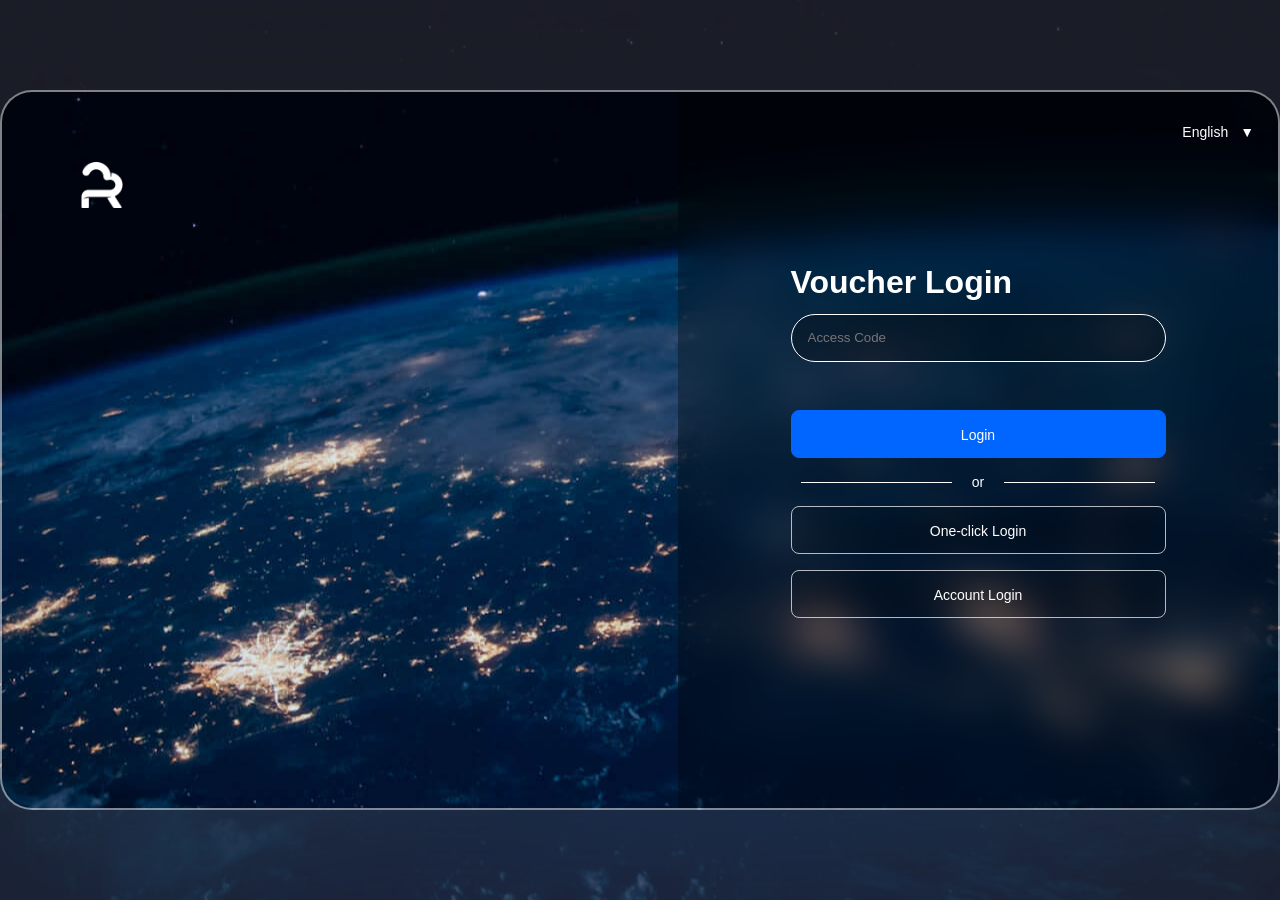
<file: default/index.html>
<!DOCTYPE html>
<html>
  <head>
    <meta http-equiv="Content-Type" content="text/html; charset=UTF-8" />

    <title></title>
    <meta name="viewport" content="initial-scale=1.0" />
    <meta http-equiv="X-UA-Compatible" content="IE=edge" />
    <meta http-equiv="Expires" content="0" />
    <meta http-equiv="Pragma" content="no-cache" />
    <meta http-equiv="Cache-Control" content="no-cache" />
    <meta http-equiv="Cache" content="no-cache" />

    <link rel="icon" href="./img/favicon.ico" />
    <link rel="stylesheet" type="text/css" href="./css/index.css" />
  </head>

  <body cz-shortcut-listen="true">
    <div class="body-loading" id="body_loading">
      <img src="./img/loading.gif" style="width: 320px; height: 240px" />
    </div>

    <div class="body-wrapper">
      <div class="body-background">
        <div class="body-background-mask"></div>
      </div>

      <div class="body-content-wrapper">
        <div class="body-content" id="body_content">
          <div class="content-decoration-wrapper">
            <!--logo-->
            <div class="content-logo-wrapper">
              <img class="content-logo" src="./img/logo.png" />
            </div>
          </div>

          <div class="login-wrapper">
            <div class="login-form-wrapper">
              <div>
                <div class="login-form-title">
                </div>
              </div>

              <div class="login-item login-item-fixaccount hide">
                <input
                  class="rj-input"
                  type="text"
                  id="account_input"
                  data-i18n-placeholder="account"
                />
              </div>
              <div class="login-item login-item-fixaccount hide">
                <input
                  class="rj-input"
                  type="password"
                  id="account_password"
                  data-i18n-placeholder="password"
                />
              </div>
              <div class="login-item login-item-voucher hide">
                <input
                  class="rj-input"
                  type="text"
                  id="voucher_code"
                  data-i18n-placeholder="accesscode"
                />
              </div>
            </div>

            <div class="login-msg" id="login_msg"></div>
            <button
              class="rj-btn rj-btn-primary login-btn"
              id="login_btn"
              data-i18n="login"
            >
            </button>

            <div class="other-btn-wrapper">
              <div class="login-split-line hide" id="login_split_line">
                <span class="left"></span>
                <span data-i18n="or">
                </span>
                <span class="right"></span>
              </div>
              <button
                class="rj-btn login-item login-item-pass hide"
                onclick="IndexObj.changeLoginOption('pass')"
                data-i18n="one_click_login"
              >
              </button>
              <button
                class="rj-btn login-item login-item-fixaccount hide"
                onclick="IndexObj.changeLoginOption('fixaccount')"
                data-i18n="account_login"
              >
              </button>
              <button
                class="rj-btn login-item login-item-voucher hide"
                onclick="IndexObj.changeLoginOption('voucher')"
                data-i18n="voucher_login"
              >
              </button>
            </div>
          </div>
        </div>
      </div>
    </div>

    <script type="text/javascript" src="./js/jquery/jquery.min.js"></script>
    <script type="text/javascript" src="./js/language.js"></script>
    <script type="text/javascript" src="./js/i18n/i18n.js"></script>
    <script type="text/javascript" src="./js/index.js"></script>
    <script type="text/javascript" src="./loadConfig.json"></script>

    <script type="text/javascript">
    </script>
  </body>
</html>
</file>
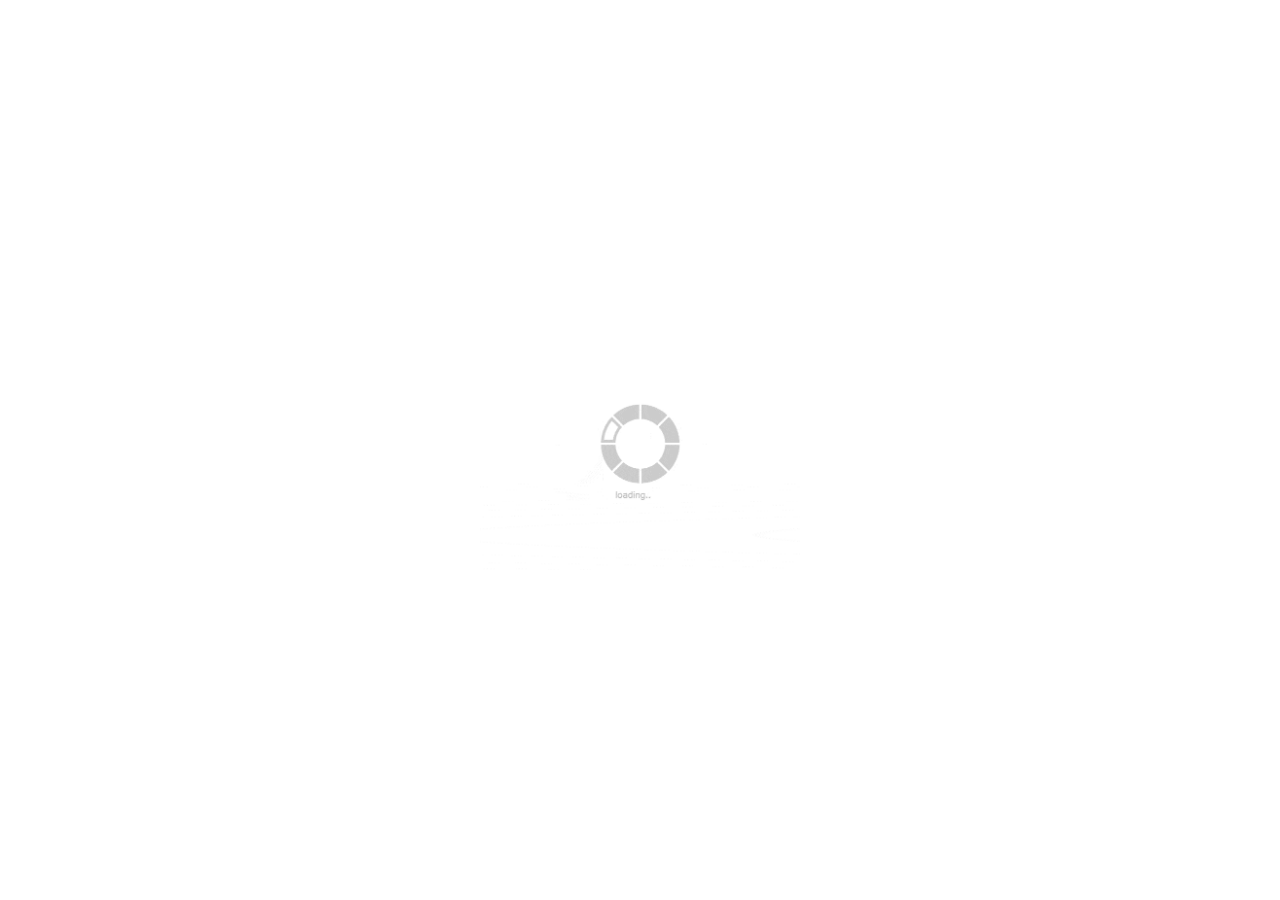
<file: portal_fresh/index.html>
<!DOCTYPE html>
<html>
  <head>
    <meta http-equiv="Content-Type" content="text/html; charset=UTF-8" />

    <title></title>
    <meta name="viewport" content="initial-scale=1.0" />
    <meta http-equiv="X-UA-Compatible" content="IE=edge" />
    <meta http-equiv="Expires" content="0" />
    <meta http-equiv="Pragma" content="no-cache" />
    <meta http-equiv="Cache-Control" content="no-cache" />
    <meta http-equiv="Cache" content="no-cache" />

    <link rel="icon" href="./img/favicon.ico" />
    <link rel="stylesheet" type="text/css" href="./css/index.css" />
  </head>

  <body cz-shortcut-listen="true">
    <div class="body-loading" id="body_loading">
      <img src="./img/loading.gif" style="width: 320px; height: 240px" />
    </div>

    <div class="body-wrapper">
      <div class="body-background">
        <div class="body-background-mask"></div>
      </div>

      <div class="body-content-wrapper">
        <div class="body-content" id="body_content">
        <div class="login-card">
          <div class="brand-section">
            <img class="brand-logo" src="./img/logo-seed.PNG" alt="THE SEED logo" />
            <div class="brand-subtitle">STAY CONNECTED TO THE SEED</div>
          </div>

          <div class="login-form-wrapper">
            <div class="login-item login-item-pass hide">
              <input
                class="rj-input"
                type="text"
                id="full_name"
                data-i18n-placeholder="full_name"
              />
              <div class="field-error" id="name_error"></div>
            </div>
            <div class="login-item login-item-pass hide">
              <input
                class="rj-input"
                type="email"
                id="email_input"
                data-i18n-placeholder="email"
              />
              <div class="field-error" id="email_error"></div>
            </div>
          </div>

          <div class="checkbox-row">
            <label class="checkbox-label">
              <input type="checkbox" id="receive_offers" checked>
              <span class="checkbox-custom"></span>
              Yes, send me exclusive invites and special offers
            </label>
          </div>

          <div class="login-msg" id="login_msg"></div>

          <div class="login-button-wrapper">
            <button
              class="rj-btn rj-btn-primary login-btn"
              id="login_btn"
              data-i18n="login"
            ></button>
          </div>
        </div>
      </div>
      </div>
    </div>

    <script type="text/javascript" src="./js/jquery/jquery.min.js"></script>
    <script type="text/javascript" src="./js/language.js"></script>
    <script type="text/javascript" src="./js/i18n/i18n.js"></script>
    <script type="text/javascript" src="./js/index.js"></script>
    <script type="text/javascript" src="./loadConfig.json" onerror="loadConfig({})"></script>

    <script type="text/javascript">
    </script>
  </body>
</html>
</file>
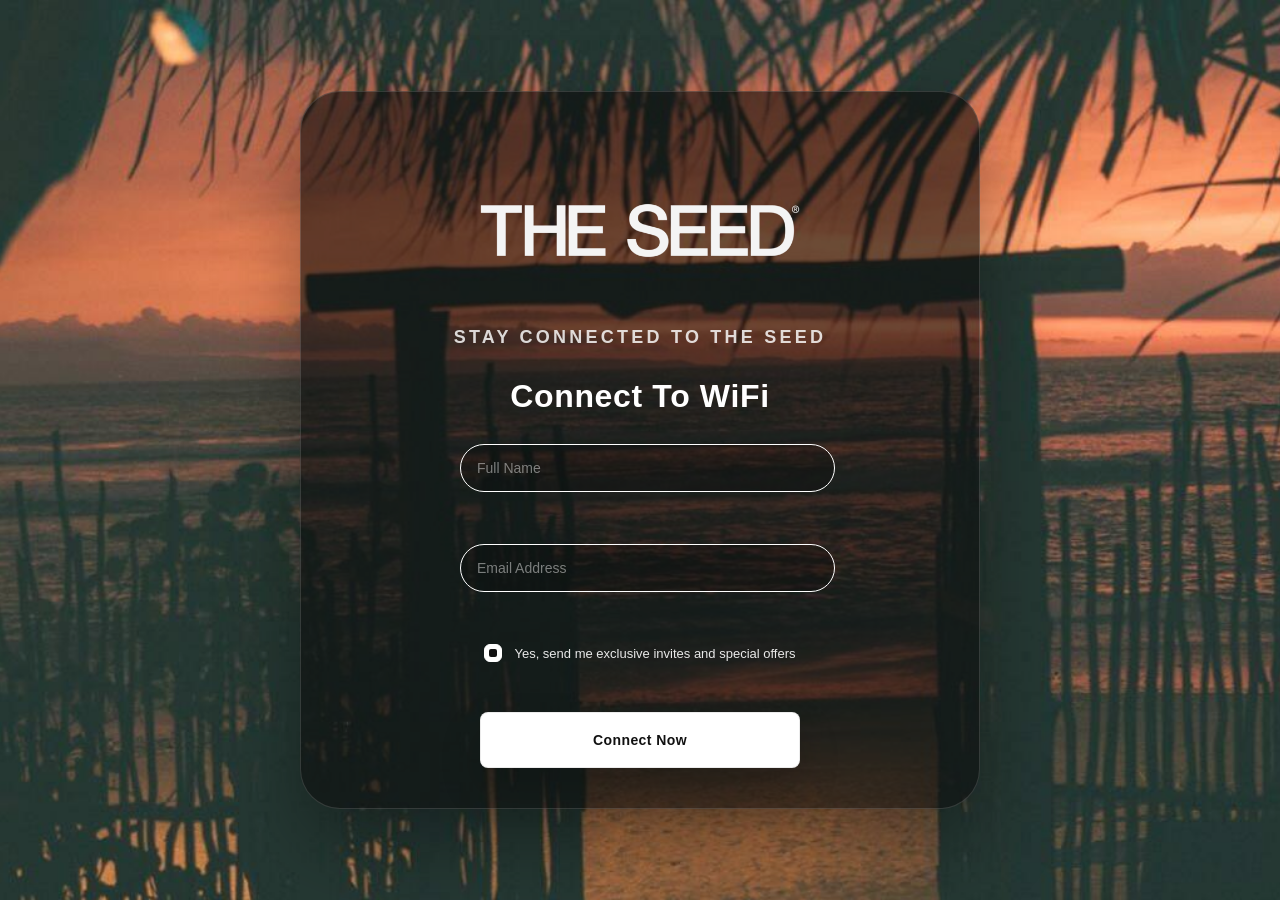
<file: portal_mango/index.html>
<!DOCTYPE html>
<html>
  <head>
    <meta http-equiv="Content-Type" content="text/html; charset=UTF-8" />
    <title>THE SEED WiFi</title>
    <meta name="viewport" content="initial-scale=1.0" />
    <meta http-equiv="X-UA-Compatible" content="IE=edge" />
    <meta http-equiv="Expires" content="0" />
    <meta http-equiv="Pragma" content="no-cache" />
    <meta http-equiv="Cache-Control" content="no-cache" />
    <meta http-equiv="Cache" content="no-cache" />

    <link rel="icon" href="./img/favicon.ico" />
    <link rel="stylesheet" type="text/css" href="./css/index.css" />
  </head>

  <body>
    <div class="body-loading" id="body_loading">
      <img src="./img/loading.gif" style="width: 320px; height: 240px" />
    </div>

    <div class="body-wrapper">
      <div class="body-background">
        <div class="body-background-mask"></div>
      </div>

      <div class="body-content-wrapper">
        <div class="body-content">
          <div class="login-card">
            <div class="brand-section">
              <img class="brand-logo" src="./img/logo-seed.PNG" alt="THE SEED logo" />
              <div class="brand-subtitle">STAY CONNECTED TO THE SEED</div>
            </div>

            <div class="login-form-wrapper">
              <div class="login-form-title">Connect to WiFi</div>

              <div class="login-item">
                <input
                  class="rj-input"
                  type="text"
                  id="full_name"
                  placeholder="Full Name"
                />
                <div class="field-error" id="name_error"></div>
              </div>

              <div class="login-item">
                <input
                  class="rj-input"
                  type="email"
                  id="email_input"
                  placeholder="Email Address"
                />
                <div class="field-error" id="email_error"></div>
              </div>
            </div>

            <div class="checkbox-row">
              <label class="checkbox-label">
                <input type="checkbox" id="receive_offers" checked />
                <span class="checkbox-custom"></span>
                Yes, send me exclusive invites and special offers
              </label>
            </div>

            <div class="login-msg" id="login_msg"></div>

            <div class="login-button-wrapper">
              <button class="rj-btn rj-btn-primary login-btn" id="login_btn">
                Connect Now
              </button>
            </div>
          </div>
        </div>
      </div>
    </div>

    <script type="text/javascript" src="./js/index.js"></script>
  </body>
</html>
</file>
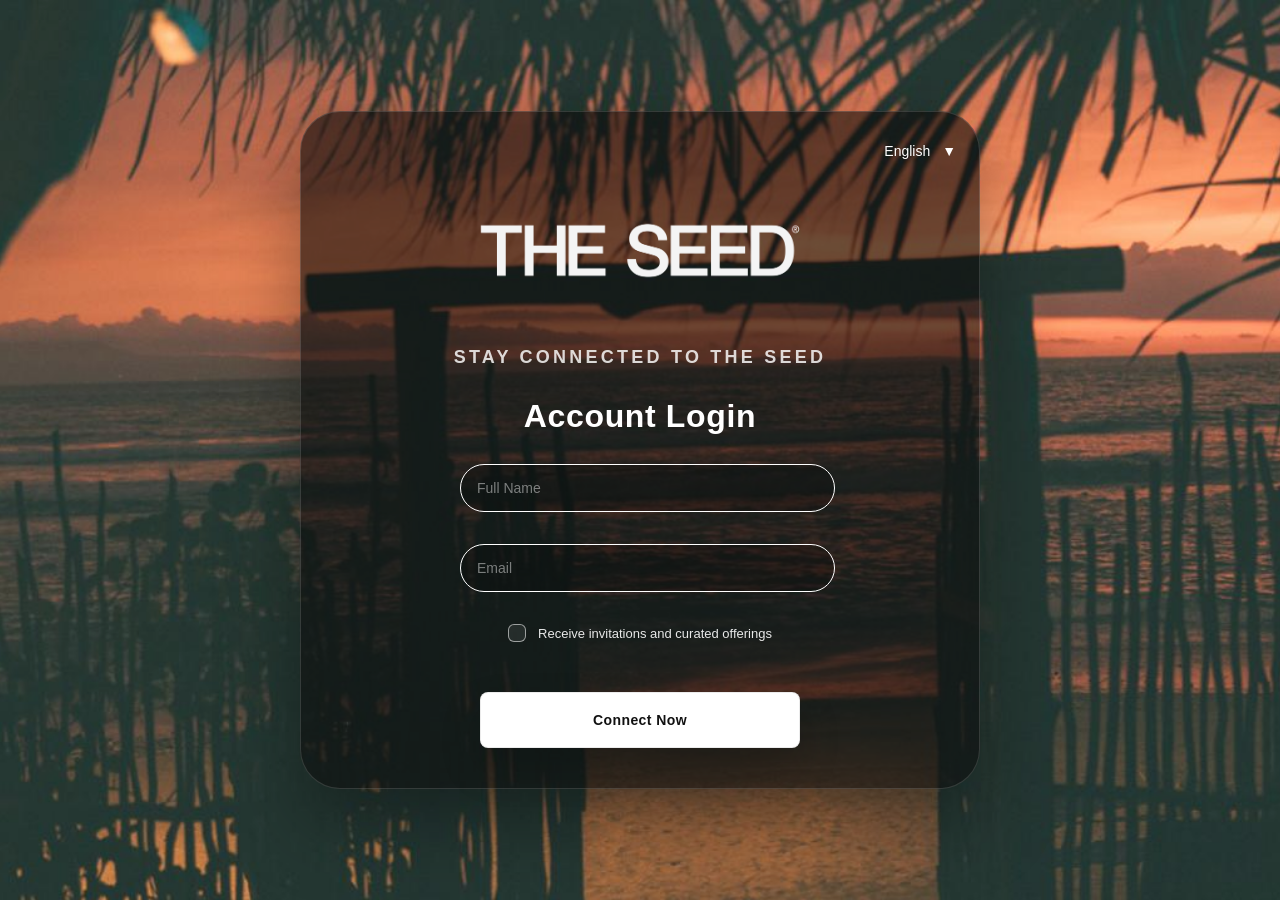
<file: portal_v2/index.html>
<!DOCTYPE html>
<html>
  <head>
    <meta http-equiv="Content-Type" content="text/html; charset=UTF-8" />

    <title></title>
    <meta name="viewport" content="initial-scale=1.0" />
    <meta http-equiv="X-UA-Compatible" content="IE=edge" />
    <meta http-equiv="Expires" content="0" />
    <meta http-equiv="Pragma" content="no-cache" />
    <meta http-equiv="Cache-Control" content="no-cache" />
    <meta http-equiv="Cache" content="no-cache" />

    <link rel="icon" href="./img/favicon.ico" />
    <link rel="stylesheet" type="text/css" href="./css/index.css" />
  </head>

  <body cz-shortcut-listen="true">
    <div class="body-loading" id="body_loading">
      <img src="./img/loading.gif" style="width: 320px; height: 240px" />
    </div>

    <div class="body-wrapper">
      <div class="body-background">
        <div class="body-background-mask"></div>
      </div>

      <div class="body-content-wrapper">
        <div class="body-content" id="body_content">
        <div class="login-card">
          <div class="brand-section">
            <img class="brand-logo" src="./img/logo-seed.PNG" alt="THE SEED logo" />
            <div class="brand-subtitle">STAY CONNECTED TO THE SEED</div>
          </div>

          <div class="login-form-wrapper">
            <div class="login-form-title"></div>

            <div class="login-item login-item-fixaccount hide">
              <input
                class="rj-input"
                type="text"
                id="full_name"
                data-i18n-placeholder="full_name"
              />
            </div>
            <div class="login-item login-item-fixaccount hide">
              <input
                class="rj-input"
                type="email"
                id="email_input"
                data-i18n-placeholder="email"
              />
            </div>
          </div>

          <div class="checkbox-row">
            <label class="checkbox-label">
              <input type="checkbox" id="receive_offers" />
              <span class="checkbox-custom"></span>
              Receive invitations and curated offerings
            </label>
          </div>

          <div class="login-msg" id="login_msg"></div>

          <div class="login-button-wrapper">
            <button
              class="rj-btn rj-btn-primary login-btn"
              id="login_btn"
              data-i18n="login"
            ></button>
          </div>

          <!-- <div class="other-btn-wrapper">
            <div class="login-split-line hide" id="login_split_line">
              <span class="left"></span>
              <span data-i18n="or"></span>
              <span class="right"></span>
            </div>
            <button
              class="rj-btn login-item login-item-pass hide"
              onclick="IndexObj.changeLoginOption('pass')"
              data-i18n="one_click_login"
            ></button>
            <button
              class="rj-btn login-item login-item-fixaccount hide"
              onclick="IndexObj.changeLoginOption('fixaccount')"
              data-i18n="account_login"
            ></button>
            <button
              class="rj-btn login-item login-item-voucher hide"
              onclick="IndexObj.changeLoginOption('voucher')"
              data-i18n="voucher_login"
            ></button>
          </div> -->
        </div>
      </div>
      </div>
    </div>

    <script type="text/javascript" src="./js/jquery/jquery.min.js"></script>
    <script type="text/javascript" src="./js/language.js"></script>
    <script type="text/javascript" src="./js/i18n/i18n.js"></script>
    <script type="text/javascript" src="./js/index.js"></script>
    <script type="text/javascript" src="./loadConfig.json"></script>

    <script type="text/javascript">
    </script>
  </body>
</html>
</file>
<file: default/css/index.css>
/* base style */
* {
  margin: 0;
  padding: 0;
  box-sizing: border-box;
}

html {
  height: 100%;
}

body {
  height: 100%;
  padding: 0px;
  margin: 0px;
  font-size: 14px;
  color: #fff;
  font-family: -apple-system, BlinkMacSystemFont, Segoe UI, PingFang SC,
    Hiragino Sans GB, Microsoft YaHei, Helvetica Neue, Helvetica, Arial,
    sans-serif, Apple Color Emoji, Segoe UI Emoji, Segoe UI Symbol;
}


/* common component style */
.hide {
  display: none !important;
}

.rj-btn {
  cursor: pointer;
  text-align: center;
  position: relative;
  background: rgba(0, 0, 0, 0.1);
  border: 0.5px solid rgba(255, 255, 255, 0.9);
  backdrop-filter: blur(20px);
  -webkit-backdrop-filter: blur(20px);
  border-radius: 20px;
  height: 48px;
  line-height: 48px !important;
  width: 100%;
  text-overflow: ellipsis;
  overflow: hidden;
  color: #fff;
  font-size: 12px;
}

.rj-btn.rj-btn-primary {
  background: rgb(0, 102, 255);
  border-color: rgb(0, 102, 255);
}

.rj-input {
  color: rgb(255, 255, 255);
  border-color: rgb(255, 255, 255);
}

.rj-input::-webkit-input-placeholder {
  color: rgba(255, 255, 255 0.25);
}

.rj-input::-moz-placeholder {
  color: rgba(255, 255, 255 0.25);
}

.rj-input:-ms-input-placeholder {
  color: rgba(255, 255, 255 0.25);
}


.dropdown {
  display: flex;
  align-items: center;
  justify-content: center;
  position: relative;
  display: inline-block;
  cursor: pointer;
  line-height: 32px;
}

.dropdown-label {
  color: white;
  user-select: none;
}

.dropdown-arrow {
  margin-left: 8px;
  transition: transform 0.5s ease; 
  display: inline-block;
}

.dropdown.actived .dropdown-menu {
  display: block;
}
.dropdown.actived .dropdown-arrow{
  transform: rotate(180deg);
}

.dropdown-menu {
  position: absolute;
  top: 100%;
  right: 0;
  background-color: #0d1117;
  border: 0.5px solid rgba(255, 255, 255, 0.7);
  border-radius: 4px;
  display: none;
  line-height: 18px;
}

.dropdown-menu a {
  display: block;
  padding: 8px 16px;
  text-decoration: none;
  color: white;
  text-align: right;
}

.dropdown-menu a:hover {
  background-color: #1b2631;
}

/* page style */
.language-select {
  position: absolute;
  right: 24px;
  top: 24px;
  z-index: 1;
  cursor: pointer;
}

.body-wrapper {
  display: flex;
  align-items: center;
  justify-content: center;
  font-size: 12px;
}

.body-loading {
  top: 0;
  bottom: 0;
  right: 0;
  left: 0;
  position: fixed;
  text-align: center;
  display: flex;
  align-items: center;
  justify-content: center;
  background: #fff;
  z-index: 2;
}

.body-background {
  position: fixed;
  left: 0;
  top: 0px;
  bottom: -1px;
  right: 0;
  background: url("../img/bg.jpg") center no-repeat;
  background-size: cover;
}

.body-background-mask {
  position: fixed;
  top: 0px;
  bottom: -1px;
  min-height: 100%;
  width: 100%;
}

.body-content-wrapper {
  align-items: center;
  box-sizing: border-box;
  display: flex;
  flex-direction: column;
  width: 100%
}


.body-content {
  align-items: center;
  box-sizing: border-box;
  display: flex;
  flex-direction: column;
  justify-content: start;
  flex: 1;
  width: 100%;
  position: relative;
  box-sizing: border-box;
}


.content-logo-wrapper {
  width: 40%;
  margin: 0px 30%;
  display: block;
  margin-top: 70px;
  margin-bottom: 16px;
  padding: 0px;
}

.content-logo {
  width: 100%;
  display: block;
}


.login-form-wrapper .rj-input {
  color: #fff;
}

.login-msg-wrapper {
  width: 70%;
  text-align: center;
  margin: 0px 15%;
}

.login-msg-wrapper p {
  display: none;
  overflow-wrap: break-word;
  word-break: normal;
  word-wrap: break-word;
  white-space: normal;
  font-size: 14px;
  line-height: 18px;
  margin: 0;
  color: red;
}

.login-form-wrapper {
  display: flex;
  flex-direction: column;
  width: 100%;
  position: relative;
  box-sizing: border-box;
  /* margin: 10px 2.5%; */
  line-height: 20px;
  font-size: 12px;
}

.login-form-title {
  display: inline-block;
  font-weight: 600;
  text-transform: capitalize;
  font-size: 32px;
  line-height: 32px;
  margin-bottom: 16px;
}

.login-form-wrapper .rj-input {
  border: none;
  width: 95%;
  border-bottom: 1px solid #fff;
  background: none;
  outline: none;
  line-height: 30px;
  height: 30px;
  /* margin-top: 10px; */
  box-sizing: border-box;
}


.login-split-line {
  display: flex;
  align-items: center;
  justify-content: center;
  margin: 16px 0;
}

.login-split-line span {
  margin: 0 10px;
  color: #fff;
}

.login-split-line .left,
.login-split-line .right {
  width: 50%;
  height: 1px;
  background-color: #fff;
}


.login-form-wrapper .rj-input {
  width: 100%;
  height: 48px;
  line-height: 48px;
  padding: 0 16px;
  box-sizing: border-box;
  background: rgba(0, 0, 0, 0.25);
  border: 1px solid #fff;
  color: rgba(255, 255, 255, 0.6);
  border-radius: 25px;
  margin-bottom: 16px;
}

.content-decoration-wrapper {
  align-items: center;
  display: flex;
  flex-direction: column;
  justify-content: space-between;
  margin-bottom: 20px;
  width: 100%;
}

.login-wrapper {
  align-items: center;
  box-sizing: border-box;
  display: flex;
  flex-direction: column;
  justify-content: center;
  padding: 0 32px;
  width: 100%;
}

.login-form-wrapper {
  width: 100%;
  text-align: left;
}

.login-msg {
  color: red;
  text-align: center;
}

.login-wrapper .rj-btn {
  margin-bottom: 16px;
}

.login-wrapper .login-btn {
  margin-top: 32px;
  margin-bottom: 0;
}

.other-btn-wrapper {
  align-items: center;
  display: flex;
  flex-direction: column;
  justify-content: start;
  width: 100%;
}

.login-split-line {
  width: 100%;
}

/* >= 1200px pc */
@media screen and (min-width: 1025px) {
  .rj-btn {
    font-size: 14px;
  }

  .body-wrapper {
    font-size: 14px;
    height: 100vh;
    min-height: 760px;
  }

  .login-form-wrapper {
    width: 375px;
    text-align: left;
  }

  .login-wrapper {
    box-sizing: border-box;
    border-radius: 0 32px 32px 0;
    background: rgba(0, 0, 0, 0.3);
    backdrop-filter: blur(20px);
    -webkit-backdrop-filter: blur(20px);
    height: 100%;
    width: 600px;
  }

  .content-decoration-wrapper {
    align-items: flex-start;
    flex: 1;
    margin-bottom: 0;
    position: relative;
    z-index: 2;
    height: 100%;
  }

  .body-content {
    background: url("../img/bg.jpg") center no-repeat;
    align-items: flex-start;
    border: 2px solid rgba(255, 255, 255, 0.5);
    border-radius: 32px;
    flex-direction: row;
    justify-content: space-between;
    height: 720px;
  }

  .body-content-wrapper {
    flex-direction: row;
    justify-content: space-between;
    width: 1280px;
  }

  .content-logo-wrapper {
    margin-left: 30px;
    width: 140px;
  }

  .login-msg {
    width: 375px;
  }

  .login-split-line {
    width: 375px;
  }

  .rj-btn {
    background: none;
    border: 0.5px solid rgba(255, 255, 255, 0.7);
    border-radius: 8px;
    width: 375px;
  }

  .login-form-wrapper .rj-input {
    width: 375px !important;
  }

  .body-background-mask {
    background: rgba(255, 255, 255, 0.1) !important;
    backdrop-filter: blur(89px);
    -webkit-backdrop-filter: blur(89px);
    opacity: 1 !important;
    background-blend-mode: soft-light;
  }
}
</file>
<file: portal_fresh/css/index.css>
/* base style */
* {
  margin: 0;
  padding: 0;
  box-sizing: border-box;
}

html {
  height: 100%;
}

body {
  height: 100%;
  padding: 0px;
  margin: 0px;
  font-size: 14px;
  color: #fff;
  font-family: Helvetica Neue, Helvetica World, Helvetica, -apple-system, BlinkMacSystemFont, Segoe UI, Apple Color Emoji, Segoe UI Emoji, Segoe UI Symbol;
  /* font-family: -apple-system, BlinkMacSystemFont, Segoe UI, PingFang SC,
    Hiragino Sans GB, Microsoft YaHei, Helvetica Neue, Helvetica, Arial,
    sans-serif, Apple Color Emoji, Segoe UI Emoji, Segoe UI Symbol; */
}


/* common component style */
.hide {
  display: none !important;
}

.rj-btn {
  cursor: pointer;
  text-align: center;
  position: relative;
  background: rgba(0, 0, 0, 0.1);
  border: 0.5px solid rgba(255, 255, 255, 0.9);
  backdrop-filter: blur(20px);
  -webkit-backdrop-filter: blur(20px);
  border-radius: 20px;
  height: 48px;
  line-height: 48px !important;
  width: 100%;
  text-overflow: ellipsis;
  overflow: hidden;
  color: #fff;
  font-size: 12px;
}

.rj-btn.rj-btn-primary {
  background: #ffffff;
  color: #111111;
  border-color: rgba(0, 0, 0, 0.08);
}

.rj-input {
  color: rgb(255, 255, 255);
  border-color: rgb(255, 255, 255);
}

.rj-input::-webkit-input-placeholder {
  color: rgba(255, 255, 255, 0.25);
}

.rj-input::-moz-placeholder {
  color: rgba(255, 255, 255, 0.25);
}

.rj-input:-ms-input-placeholder {
  color: rgba(255, 255, 255, 0.25);
}


.dropdown {
  display: flex;
  align-items: center;
  justify-content: center;
  position: relative;
  display: inline-block;
  cursor: pointer;
  line-height: 32px;
}

.dropdown-label {
  color: white;
  user-select: none;
}

.dropdown-arrow {
  margin-left: 8px;
  transition: transform 0.5s ease; 
  display: inline-block;
}

.dropdown.actived .dropdown-menu {
  display: block;
}
.dropdown.actived .dropdown-arrow{
  transform: rotate(180deg);
}

.dropdown-menu {
  position: absolute;
  top: 100%;
  right: 0;
  background-color: #0d1117;
  border: 0.5px solid rgba(255, 255, 255, 0.7);
  border-radius: 4px;
  display: none;
  line-height: 18px;
}

.dropdown-menu a {
  display: block;
  padding: 8px 16px;
  text-decoration: none;
  color: white;
  text-align: right;
}

.dropdown-menu a:hover {
  background-color: #1b2631;
}

/* page style */
.language-select {
  position: absolute;
  right: 24px;
  top: 24px;
  z-index: 1;
  cursor: pointer;
}

.body-wrapper {
  display: flex;
  align-items: center;
  justify-content: center;
  font-size: 12px;
}

.body-loading {
  top: 0;
  bottom: 0;
  right: 0;
  left: 0;
  position: fixed;
  text-align: center;
  display: flex;
  align-items: center;
  justify-content: center;
  background: #fff;
  z-index: 2;
}

.body-background {
  position: fixed;
  left: 0;
  top: 0px;
  bottom: -1px;
  right: 0;
  background: url("../img/bg-alt.jpeg") center no-repeat;
  background-size: cover;
}

.body-background-mask {
  position: fixed;
  top: 0px;
  bottom: -1px;
  min-height: 100%;
  width: 100%;
  background: linear-gradient(180deg, rgba(0, 0, 0, 0.20), rgba(0, 0, 0, 0.86));
}

.body-content-wrapper {
  align-items: center;
  box-sizing: border-box;
  display: flex;
  flex-direction: column;
  justify-content: center;
  min-height: 100vh;
  width: 100%;
  padding: 40px 20px;
}

.body-content {
  align-items: center;
  box-sizing: border-box;
  display: flex;
  flex-direction: column;
  justify-content: center;
  width: 100%;
  max-width: 640px;
  position: relative;
  z-index: 1;
}

.login-card {
  width: 100%;
  background: rgba(10, 10, 10, 0.60);
  border: 1px solid rgba(255, 255, 255, 0.14);
  border-radius: 40px;
  box-shadow: 0 32px 80px rgba(0, 0, 0, 0.35);
  padding: 46px 38px 40px;
}

.brand-section {
  text-align: center;
  margin-bottom: 32px;
}

.brand-logo {
  display: inline-block;
  max-width: 330px;
  width: 100%;
  height: auto;
  margin-bottom: 1px;
}

.brand-title {
  font-size: 46px;
  font-weight: 800;
  letter-spacing: 0.26em;
  text-transform: uppercase;
  line-height: 1;
  margin-bottom: 14px;
}

.brand-subtitle {
  font-size: 18px;
  font-weight: 700;
  letter-spacing: 0.18em;
  color: rgba(255, 255, 255, 0.82);
}

.login-form-wrapper {
  display: grid;
  gap: 16px;
  width: 100%;
  max-width: 360px;
  margin: 0 auto 16px;
}

.login-form-title {
  display: block;
  text-align: center;
  font-size: 28px;
  font-weight: 700;
  letter-spacing: 0.02em;
  color: #ffffff;
  margin-bottom: 12px;
}

.login-item {
  width: 100%;
}

.rj-input {
  color: #fff;
  border: 1px solid rgba(255, 255, 255, 0.22);
  width: 100%;
  height: 60px;
  line-height: 60px;
  padding: 0 24px;
  border-radius: 999px;
  background: rgba(255, 255, 255, 0.08);
  outline: none;
  font-size: 14px;
  box-sizing: border-box;
}

.rj-input::placeholder {
  color: rgba(255, 255, 255, 0.45);
}

.rj-input:focus {
  background: rgba(255, 255, 255, 0.14);
  border-color: rgba(255, 255, 255, 0.45);
}

.checkbox-row {
  display: flex;
  justify-content: center;
  margin: 0 auto 20px;
  width: 100%;
  max-width: 360px;
}

.login-msg {
  color: #ff7675;
  text-align: center;
  min-height: 20px;
  margin: 0 auto 10px;
  max-width: 360px;
}

.checkbox-label {
  display: inline-flex;
  align-items: center;
  gap: 12px;
  color: rgba(255, 255, 255, 0.90);
  font-size: 13px;
  cursor: pointer;
  user-select: none;
}

.checkbox-label input {
  position: absolute;
  opacity: 0;
  width: 0;
  height: 0;
}

.checkbox-custom {
  width: 18px;
  height: 18px;
  border-radius: 6px;
  border: 1px solid rgba(255, 255, 255, 0.55);
  display: inline-flex;
  align-items: center;
  justify-content: center;
  background: rgba(255, 255, 255, 0.08);
}

.checkbox-label input:checked + .checkbox-custom {
  background: #fff;
  border-color: #fff;
}

.checkbox-label input:checked + .checkbox-custom::after {
  content: "";
  width: 8px;
  height: 8px;
  border-radius: 2px;
  background: #111;
}

.login-msg {
  color: #ff7675;
  text-align: center;
  min-height: 20px;
  margin-bottom: 10px;
}

.field-error {
  color: #ff7675;
  font-size: 12px;
  text-align: left;
  padding-left: 24px;
  margin-top: 4px;
  min-height: 16px;
}

.login-btn {
  display: block;
  margin: 0 auto;
  width: 100%;
  max-width: 320px;
  height: 56px;
  border-radius: 999px;
  background: #ffffff;
  color: #111111;
  border: none;
  font-family: Helvetica Neue, Helvetica World, Helvetica;
  font-weight: 700;
  letter-spacing: 0.03em;
  box-shadow: 0 20px 40px rgba(0, 0, 0, 0.18);
}

.login-button-wrapper {
  text-align: center;
  width: 100%;
  margin-top: 10px;
}

.other-btn-wrapper {
  display: flex;
  flex-direction: column;
  align-items: center;
  gap: 12px;
  margin-top: 22px;
}

.login-split-line {
  width: 100%;
  display: flex;
  align-items: center;
  justify-content: center;
  gap: 16px;
  color: rgba(255, 255, 255, 0.68);
}

.login-split-line .left,
.login-split-line .right {
  flex: 1;
  height: 1px;
  background: rgba(255, 255, 255, 0.18);
}

.other-btn-wrapper .rj-btn {
  width: 100%;
  max-width: 320px;
  background: rgba(255, 255, 255, 0.08);
  border-color: rgba(255, 255, 255, 0.28);
}


.content-logo-wrapper {
  width: 40%;
  margin: 0px 30%;
  display: block;
  margin-top: 70px;
  margin-bottom: 16px;
  padding: 0px;
}

.content-logo {
  width: 100%;
  display: block;
}


.login-form-wrapper .rj-input {
  color: #fff;
}

.login-msg-wrapper {
  width: 70%;
  text-align: center;
  margin: 0px 15%;
}

.login-msg-wrapper p {
  display: none;
  overflow-wrap: break-word;
  word-break: normal;
  word-wrap: break-word;
  white-space: normal;
  font-size: 14px;
  line-height: 18px;
  margin: 0;
  color: red;
}

.login-form-wrapper {
  display: flex;
  flex-direction: column;
  width: 100%;
  position: relative;
  box-sizing: border-box;
  /* margin: 10px 2.5%; */
  line-height: 20px;
  font-size: 12px;
}

.login-form-title {
  display: inline-block;
  font-weight: 600;
  text-transform: capitalize;
  font-size: 32px;
  line-height: 32px;
  margin-bottom: 16px;
}

.login-form-wrapper .rj-input {
  border: none;
  width: 95%;
  border-bottom: 1px solid #fff;
  background: none;
  outline: none;
  line-height: 30px;
  height: 30px;
  /* margin-top: 10px; */
  box-sizing: border-box;
}


.login-split-line {
  display: flex;
  align-items: center;
  justify-content: center;
  margin: 16px 0;
}

.login-split-line span {
  margin: 0 10px;
  color: #fff;
}

.login-split-line .left,
.login-split-line .right {
  width: 50%;
  height: 1px;
  background-color: #fff;
}


.login-form-wrapper .rj-input {
  width: 100%;
  height: 48px;
  line-height: 48px;
  padding: 0 16px;
  box-sizing: border-box;
  background: rgba(0, 0, 0, 0.25);
  border: 1px solid #fff;
  color: rgba(255, 255, 255, 0.6);
  border-radius: 25px;
  margin-bottom: 16px;
}

.content-decoration-wrapper {
  align-items: center;
  display: flex;
  flex-direction: column;
  justify-content: space-between;
  margin-bottom: 20px;
  width: 100%;
}

.login-wrapper {
  align-items: center;
  box-sizing: border-box;
  display: flex;
  flex-direction: column;
  justify-content: center;
  padding: 0 32px;
  width: 100%;
}

.login-form-wrapper {
  width: 100%;
  text-align: left;
}

.login-msg {
  color: red;
  text-align: center;
}

.login-wrapper .rj-btn {
  margin-bottom: 16px;
}

.login-wrapper .login-btn {
  margin-top: 32px;
  margin-bottom: 0;
}

.other-btn-wrapper {
  align-items: center;
  display: flex;
  flex-direction: column;
  justify-content: start;
  width: 100%;
}

.login-split-line {
  width: 100%;
}

/* >= 1200px pc */
@media screen and (min-width: 1025px) {
  .rj-btn {
    font-size: 14px;
  }

  .body-wrapper {
    font-size: 14px;
    height: 100vh;
    min-height: 760px;
  }

  .login-form-wrapper {
    width: 375px;
    text-align: left;
  }

  .login-wrapper {
    box-sizing: border-box;
    border-radius: 0 32px 32px 0;
    background: rgba(0, 0, 0, 0.3);
    backdrop-filter: blur(20px);
    -webkit-backdrop-filter: blur(20px);
    height: 100%;
    width: 600px;
  }

  .content-decoration-wrapper {
    align-items: flex-start;
    flex: 1;
    margin-bottom: 0;
    position: relative;
    z-index: 2;
    height: 100%;
  }

  .body-content {
    align-items: center;
    background: transparent;
    border: none;
    border-radius: 40px;
    flex-direction: column;
    justify-content: center;
    height: auto;
    width: 100%;
    max-width: 680px;
    padding: 0;
  }

  .body-content-wrapper {
    flex-direction: column;
    justify-content: center;
    width: 100%;
    max-width: 100%;
  }

  .content-logo-wrapper {
    margin-left: 30px;
    width: 140px;
  }

  .login-msg {
    width: 375px;
  }

  .login-split-line {
    width: 375px;
  }

  .rj-btn {
    background: none;
    border: 0.5px solid rgba(255, 255, 255, 0.7);
    border-radius: 8px;
    width: 375px;
  }

  .login-form-wrapper .rj-input {
    width: 375px !important;
  }

  .body-background-mask {
    background: rgba(255, 255, 255, 0.1) !important;
    opacity: 1 !important;
    background-blend-mode: soft-light;
  }
}
</file>
<file: portal_mango/css/index.css>
/* base style */
* {
  margin: 0;
  padding: 0;
  box-sizing: border-box;
}

html {
  height: 100%;
}

body {
  height: 100%;
  padding: 0px;
  margin: 0px;
  font-size: 14px;
  color: #fff;
  font-family: Helvetica Neue, Helvetica World, Helvetica, -apple-system, BlinkMacSystemFont, Segoe UI, Apple Color Emoji, Segoe UI Emoji, Segoe UI Symbol;
  /* font-family: -apple-system, BlinkMacSystemFont, Segoe UI, PingFang SC,
    Hiragino Sans GB, Microsoft YaHei, Helvetica Neue, Helvetica, Arial,
    sans-serif, Apple Color Emoji, Segoe UI Emoji, Segoe UI Symbol; */
}


/* common component style */
.hide {
  display: none !important;
}

.rj-btn {
  cursor: pointer;
  text-align: center;
  position: relative;
  background: rgba(0, 0, 0, 0.1);
  border: 0.5px solid rgba(255, 255, 255, 0.9);
  backdrop-filter: blur(20px);
  -webkit-backdrop-filter: blur(20px);
  border-radius: 20px;
  height: 48px;
  line-height: 48px !important;
  width: 100%;
  text-overflow: ellipsis;
  overflow: hidden;
  color: #fff;
  font-size: 12px;
}

.rj-btn.rj-btn-primary {
  background: #ffffff;
  color: #111111;
  border-color: rgba(0, 0, 0, 0.08);
}

.rj-input {
  color: rgb(255, 255, 255);
  border-color: rgb(255, 255, 255);
}

.rj-input::-webkit-input-placeholder {
  color: rgba(255, 255, 255, 0.25);
}

.rj-input::-moz-placeholder {
  color: rgba(255, 255, 255, 0.25);
}

.rj-input:-ms-input-placeholder {
  color: rgba(255, 255, 255, 0.25);
}


.dropdown {
  display: flex;
  align-items: center;
  justify-content: center;
  position: relative;
  display: inline-block;
  cursor: pointer;
  line-height: 32px;
}

.dropdown-label {
  color: white;
  user-select: none;
}

.dropdown-arrow {
  margin-left: 8px;
  transition: transform 0.5s ease; 
  display: inline-block;
}

.dropdown.actived .dropdown-menu {
  display: block;
}
.dropdown.actived .dropdown-arrow{
  transform: rotate(180deg);
}

.dropdown-menu {
  position: absolute;
  top: 100%;
  right: 0;
  background-color: #0d1117;
  border: 0.5px solid rgba(255, 255, 255, 0.7);
  border-radius: 4px;
  display: none;
  line-height: 18px;
}

.dropdown-menu a {
  display: block;
  padding: 8px 16px;
  text-decoration: none;
  color: white;
  text-align: right;
}

.dropdown-menu a:hover {
  background-color: #1b2631;
}

/* page style */
.language-select {
  position: absolute;
  right: 24px;
  top: 24px;
  z-index: 1;
  cursor: pointer;
}

.body-wrapper {
  display: flex;
  align-items: center;
  justify-content: center;
  font-size: 12px;
}

.body-loading {
  top: 0;
  bottom: 0;
  right: 0;
  left: 0;
  position: fixed;
  text-align: center;
  display: flex;
  align-items: center;
  justify-content: center;
  background: #fff;
  z-index: 2;
}

.body-background {
  position: fixed;
  left: 0;
  top: 0px;
  bottom: -1px;
  right: 0;
  background: url("../img/bg-alt.jpeg") center no-repeat;
  background-size: cover;
}

.body-background-mask {
  position: fixed;
  top: 0px;
  bottom: -1px;
  min-height: 100%;
  width: 100%;
  background: linear-gradient(180deg, rgba(0, 0, 0, 0.20), rgba(0, 0, 0, 0.86));
}

.body-content-wrapper {
  align-items: center;
  box-sizing: border-box;
  display: flex;
  flex-direction: column;
  justify-content: center;
  min-height: 100vh;
  width: 100%;
  padding: 40px 20px;
}

.body-content {
  align-items: center;
  box-sizing: border-box;
  display: flex;
  flex-direction: column;
  justify-content: center;
  width: 100%;
  max-width: 640px;
  position: relative;
  z-index: 1;
}

.login-card {
  width: 100%;
  background: rgba(10, 10, 10, 0.60);
  border: 1px solid rgba(255, 255, 255, 0.14);
  border-radius: 40px;
  box-shadow: 0 32px 80px rgba(0, 0, 0, 0.35);
  padding: 46px 38px 40px;
}

.brand-section {
  text-align: center;
  margin-bottom: 32px;
}

.brand-logo {
  display: inline-block;
  max-width: 330px;
  width: 100%;
  height: auto;
  margin-bottom: 1px;
}

.brand-title {
  font-size: 46px;
  font-weight: 800;
  letter-spacing: 0.26em;
  text-transform: uppercase;
  line-height: 1;
  margin-bottom: 14px;
}

.brand-subtitle {
  font-size: 18px;
  font-weight: 700;
  letter-spacing: 0.18em;
  color: rgba(255, 255, 255, 0.82);
}

.login-form-wrapper {
  display: grid;
  gap: 16px;
  width: 100%;
  max-width: 360px;
  margin: 0 auto 16px;
}

.login-form-title {
  display: block;
  text-align: center;
  font-size: 28px;
  font-weight: 700;
  letter-spacing: 0.02em;
  color: #ffffff;
  margin-bottom: 12px;
}

.login-item {
  width: 100%;
}

.rj-input {
  color: #fff;
  border: 1px solid rgba(255, 255, 255, 0.22);
  width: 100%;
  height: 60px;
  line-height: 60px;
  padding: 0 24px;
  border-radius: 999px;
  background: rgba(255, 255, 255, 0.08);
  outline: none;
  font-size: 14px;
  box-sizing: border-box;
}

.rj-input::placeholder {
  color: rgba(255, 255, 255, 0.45);
}

.rj-input:focus {
  background: rgba(255, 255, 255, 0.14);
  border-color: rgba(255, 255, 255, 0.45);
}

.checkbox-row {
  display: flex;
  justify-content: center;
  margin: 0 auto 20px;
  width: 100%;
  max-width: 360px;
}

.login-msg {
  color: #ff7675;
  text-align: center;
  min-height: 20px;
  margin: 0 auto 10px;
  max-width: 360px;
}

.checkbox-label {
  display: inline-flex;
  align-items: center;
  gap: 12px;
  color: rgba(255, 255, 255, 0.90);
  font-size: 13px;
  cursor: pointer;
  user-select: none;
}

.checkbox-label input {
  position: absolute;
  opacity: 0;
  width: 0;
  height: 0;
}

.checkbox-custom {
  width: 18px;
  height: 18px;
  border-radius: 6px;
  border: 1px solid rgba(255, 255, 255, 0.55);
  display: inline-flex;
  align-items: center;
  justify-content: center;
  background: rgba(255, 255, 255, 0.08);
}

.checkbox-label input:checked + .checkbox-custom {
  background: #fff;
  border-color: #fff;
}

.checkbox-label input:checked + .checkbox-custom::after {
  content: "";
  width: 8px;
  height: 8px;
  border-radius: 2px;
  background: #111;
}

.login-msg {
  color: #ff7675;
  text-align: center;
  min-height: 20px;
  margin-bottom: 10px;
}

.field-error {
  color: #ff7675;
  font-size: 12px;
  text-align: left;
  padding-left: 24px;
  margin-top: 4px;
  min-height: 16px;
}

.login-btn {
  display: block;
  margin: 0 auto;
  width: 100%;
  max-width: 320px;
  height: 56px;
  border-radius: 999px;
  background: #ffffff;
  color: #111111;
  border: none;
  font-family: Helvetica Neue, Helvetica World, Helvetica;
  font-weight: 700;
  letter-spacing: 0.03em;
  box-shadow: 0 20px 40px rgba(0, 0, 0, 0.18);
}

.login-button-wrapper {
  text-align: center;
  width: 100%;
  margin-top: 10px;
}

.other-btn-wrapper {
  display: flex;
  flex-direction: column;
  align-items: center;
  gap: 12px;
  margin-top: 22px;
}

.login-split-line {
  width: 100%;
  display: flex;
  align-items: center;
  justify-content: center;
  gap: 16px;
  color: rgba(255, 255, 255, 0.68);
}

.login-split-line .left,
.login-split-line .right {
  flex: 1;
  height: 1px;
  background: rgba(255, 255, 255, 0.18);
}

.other-btn-wrapper .rj-btn {
  width: 100%;
  max-width: 320px;
  background: rgba(255, 255, 255, 0.08);
  border-color: rgba(255, 255, 255, 0.28);
}


.content-logo-wrapper {
  width: 40%;
  margin: 0px 30%;
  display: block;
  margin-top: 70px;
  margin-bottom: 16px;
  padding: 0px;
}

.content-logo {
  width: 100%;
  display: block;
}


.login-form-wrapper .rj-input {
  color: #fff;
}

.login-msg-wrapper {
  width: 70%;
  text-align: center;
  margin: 0px 15%;
}

.login-msg-wrapper p {
  display: none;
  overflow-wrap: break-word;
  word-break: normal;
  word-wrap: break-word;
  white-space: normal;
  font-size: 14px;
  line-height: 18px;
  margin: 0;
  color: red;
}

.login-form-wrapper {
  display: flex;
  flex-direction: column;
  width: 100%;
  position: relative;
  box-sizing: border-box;
  /* margin: 10px 2.5%; */
  line-height: 20px;
  font-size: 12px;
}

.login-form-title {
  display: inline-block;
  font-weight: 600;
  text-transform: capitalize;
  font-size: 32px;
  line-height: 32px;
  margin-bottom: 16px;
}

.login-form-wrapper .rj-input {
  border: none;
  width: 95%;
  border-bottom: 1px solid #fff;
  background: none;
  outline: none;
  line-height: 30px;
  height: 30px;
  /* margin-top: 10px; */
  box-sizing: border-box;
}


.login-split-line {
  display: flex;
  align-items: center;
  justify-content: center;
  margin: 16px 0;
}

.login-split-line span {
  margin: 0 10px;
  color: #fff;
}

.login-split-line .left,
.login-split-line .right {
  width: 50%;
  height: 1px;
  background-color: #fff;
}


.login-form-wrapper .rj-input {
  width: 100%;
  height: 48px;
  line-height: 48px;
  padding: 0 16px;
  box-sizing: border-box;
  background: rgba(0, 0, 0, 0.25);
  border: 1px solid #fff;
  color: rgba(255, 255, 255, 0.6);
  border-radius: 25px;
  margin-bottom: 16px;
}

.content-decoration-wrapper {
  align-items: center;
  display: flex;
  flex-direction: column;
  justify-content: space-between;
  margin-bottom: 20px;
  width: 100%;
}

.login-wrapper {
  align-items: center;
  box-sizing: border-box;
  display: flex;
  flex-direction: column;
  justify-content: center;
  padding: 0 32px;
  width: 100%;
}

.login-form-wrapper {
  width: 100%;
  text-align: left;
}

.login-msg {
  color: red;
  text-align: center;
}

.login-wrapper .rj-btn {
  margin-bottom: 16px;
}

.login-wrapper .login-btn {
  margin-top: 32px;
  margin-bottom: 0;
}

.other-btn-wrapper {
  align-items: center;
  display: flex;
  flex-direction: column;
  justify-content: start;
  width: 100%;
}

.login-split-line {
  width: 100%;
}

/* >= 1200px pc */
@media screen and (min-width: 1025px) {
  .rj-btn {
    font-size: 14px;
  }

  .body-wrapper {
    font-size: 14px;
    height: 100vh;
    min-height: 760px;
  }

  .login-form-wrapper {
    width: 375px;
    text-align: left;
  }

  .login-wrapper {
    box-sizing: border-box;
    border-radius: 0 32px 32px 0;
    background: rgba(0, 0, 0, 0.3);
    backdrop-filter: blur(20px);
    -webkit-backdrop-filter: blur(20px);
    height: 100%;
    width: 600px;
  }

  .content-decoration-wrapper {
    align-items: flex-start;
    flex: 1;
    margin-bottom: 0;
    position: relative;
    z-index: 2;
    height: 100%;
  }

  .body-content {
    align-items: center;
    background: transparent;
    border: none;
    border-radius: 40px;
    flex-direction: column;
    justify-content: center;
    height: auto;
    width: 100%;
    max-width: 680px;
    padding: 0;
  }

  .body-content-wrapper {
    flex-direction: column;
    justify-content: center;
    width: 100%;
    max-width: 100%;
  }

  .content-logo-wrapper {
    margin-left: 30px;
    width: 140px;
  }

  .login-msg {
    width: 375px;
  }

  .login-split-line {
    width: 375px;
  }

  .rj-btn {
    background: none;
    border: 0.5px solid rgba(255, 255, 255, 0.7);
    border-radius: 8px;
    width: 375px;
  }

  .login-form-wrapper .rj-input {
    width: 375px !important;
  }

  .body-background-mask {
    background: rgba(255, 255, 255, 0.1) !important;
    opacity: 1 !important;
    background-blend-mode: soft-light;
  }
}
</file>
<file: portal_v2/css/index.css>
/* base style */
* {
  margin: 0;
  padding: 0;
  box-sizing: border-box;
}

html {
  height: 100%;
}

body {
  height: 100%;
  padding: 0px;
  margin: 0px;
  font-size: 14px;
  color: #fff;
  font-family: Helvetica Neue, Helvetica World, Helvetica, -apple-system, BlinkMacSystemFont, Segoe UI, Apple Color Emoji, Segoe UI Emoji, Segoe UI Symbol;
  /* font-family: -apple-system, BlinkMacSystemFont, Segoe UI, PingFang SC,
    Hiragino Sans GB, Microsoft YaHei, Helvetica Neue, Helvetica, Arial,
    sans-serif, Apple Color Emoji, Segoe UI Emoji, Segoe UI Symbol; */
}


/* common component style */
.hide {
  display: none !important;
}

.rj-btn {
  cursor: pointer;
  text-align: center;
  position: relative;
  background: rgba(0, 0, 0, 0.1);
  border: 0.5px solid rgba(255, 255, 255, 0.9);
  backdrop-filter: blur(20px);
  -webkit-backdrop-filter: blur(20px);
  border-radius: 20px;
  height: 48px;
  line-height: 48px !important;
  width: 100%;
  text-overflow: ellipsis;
  overflow: hidden;
  color: #fff;
  font-size: 12px;
}

.rj-btn.rj-btn-primary {
  background: #ffffff;
  color: #111111;
  border-color: rgba(0, 0, 0, 0.08);
}

.rj-input {
  color: rgb(255, 255, 255);
  border-color: rgb(255, 255, 255);
}

.rj-input::-webkit-input-placeholder {
  color: rgba(255, 255, 255 0.25);
}

.rj-input::-moz-placeholder {
  color: rgba(255, 255, 255 0.25);
}

.rj-input:-ms-input-placeholder {
  color: rgba(255, 255, 255 0.25);
}


.dropdown {
  display: flex;
  align-items: center;
  justify-content: center;
  position: relative;
  display: inline-block;
  cursor: pointer;
  line-height: 32px;
}

.dropdown-label {
  color: white;
  user-select: none;
}

.dropdown-arrow {
  margin-left: 8px;
  transition: transform 0.5s ease; 
  display: inline-block;
}

.dropdown.actived .dropdown-menu {
  display: block;
}
.dropdown.actived .dropdown-arrow{
  transform: rotate(180deg);
}

.dropdown-menu {
  position: absolute;
  top: 100%;
  right: 0;
  background-color: #0d1117;
  border: 0.5px solid rgba(255, 255, 255, 0.7);
  border-radius: 4px;
  display: none;
  line-height: 18px;
}

.dropdown-menu a {
  display: block;
  padding: 8px 16px;
  text-decoration: none;
  color: white;
  text-align: right;
}

.dropdown-menu a:hover {
  background-color: #1b2631;
}

/* page style */
.language-select {
  position: absolute;
  right: 24px;
  top: 24px;
  z-index: 1;
  cursor: pointer;
}

.body-wrapper {
  display: flex;
  align-items: center;
  justify-content: center;
  font-size: 12px;
}

.body-loading {
  top: 0;
  bottom: 0;
  right: 0;
  left: 0;
  position: fixed;
  text-align: center;
  display: flex;
  align-items: center;
  justify-content: center;
  background: #fff;
  z-index: 2;
}

.body-background {
  position: fixed;
  left: 0;
  top: 0px;
  bottom: -1px;
  right: 0;
  background: url("../img/bg-alt.jpeg") center no-repeat;
  background-size: cover;
}

.body-background-mask {
  position: fixed;
  top: 0px;
  bottom: -1px;
  min-height: 100%;
  width: 100%;
  background: linear-gradient(180deg, rgba(0, 0, 0, 0.20), rgba(0, 0, 0, 0.86));
}

.body-content-wrapper {
  align-items: center;
  box-sizing: border-box;
  display: flex;
  flex-direction: column;
  justify-content: center;
  min-height: 100vh;
  width: 100%;
  padding: 40px 20px;
}

.body-content {
  align-items: center;
  box-sizing: border-box;
  display: flex;
  flex-direction: column;
  justify-content: center;
  width: 100%;
  max-width: 640px;
  position: relative;
  z-index: 1;
}

.login-card {
  width: 100%;
  background: rgba(10, 10, 10, 0.60);
  border: 1px solid rgba(255, 255, 255, 0.14);
  border-radius: 40px;
  box-shadow: 0 32px 80px rgba(0, 0, 0, 0.35);
  padding: 46px 38px 40px;
}

.brand-section {
  text-align: center;
  margin-bottom: 32px;
}

.brand-logo {
  display: inline-block;
  max-width: 330px;
  width: 100%;
  height: auto;
  margin-bottom: 1px;
}

.brand-title {
  font-size: 46px;
  font-weight: 800;
  letter-spacing: 0.26em;
  text-transform: uppercase;
  line-height: 1;
  margin-bottom: 14px;
}

.brand-subtitle {
  font-size: 18px;
  font-weight: 700;
  letter-spacing: 0.18em;
  color: rgba(255, 255, 255, 0.82);
}

.login-form-wrapper {
  display: grid;
  gap: 16px;
  width: 100%;
  max-width: 360px;
  margin: 0 auto 16px;
}

.login-form-title {
  display: block;
  text-align: center;
  font-size: 28px;
  font-weight: 700;
  letter-spacing: 0.02em;
  color: #ffffff;
  margin-bottom: 12px;
}

.login-item {
  width: 100%;
}

.rj-input {
  color: #fff;
  border: 1px solid rgba(255, 255, 255, 0.22);
  width: 100%;
  height: 60px;
  line-height: 60px;
  padding: 0 24px;
  border-radius: 999px;
  background: rgba(255, 255, 255, 0.08);
  outline: none;
  font-size: 14px;
  box-sizing: border-box;
}

.rj-input::placeholder {
  color: rgba(255, 255, 255, 0.45);
}

.rj-input:focus {
  background: rgba(255, 255, 255, 0.14);
  border-color: rgba(255, 255, 255, 0.45);
}

.checkbox-row {
  display: flex;
  justify-content: center;
  margin: 0 auto 20px;
  width: 100%;
  max-width: 360px;
}

.login-msg {
  color: #ff7675;
  text-align: center;
  min-height: 20px;
  margin: 0 auto 10px;
  max-width: 360px;
}

.checkbox-label {
  display: inline-flex;
  align-items: center;
  gap: 12px;
  color: rgba(255, 255, 255, 0.90);
  font-size: 13px;
  cursor: pointer;
  user-select: none;
}

.checkbox-label input {
  position: absolute;
  opacity: 0;
  width: 0;
  height: 0;
}

.checkbox-custom {
  width: 18px;
  height: 18px;
  border-radius: 6px;
  border: 1px solid rgba(255, 255, 255, 0.55);
  display: inline-flex;
  align-items: center;
  justify-content: center;
  background: rgba(255, 255, 255, 0.08);
}

.checkbox-label input:checked + .checkbox-custom {
  background: #fff;
  border-color: #fff;
}

.checkbox-label input:checked + .checkbox-custom::after {
  content: "";
  width: 8px;
  height: 8px;
  border-radius: 2px;
  background: #111;
}

.login-msg {
  color: #ff7675;
  text-align: center;
  min-height: 20px;
  margin-bottom: 10px;
}

.login-btn {
  display: block;
  margin: 0 auto;
  width: 100%;
  max-width: 320px;
  height: 56px;
  border-radius: 999px;
  background: #ffffff;
  color: #111111;
  border: none;
  font-family: Helvetica Neue, Helvetica World, Helvetica;
  font-weight: 700;
  letter-spacing: 0.03em;
  box-shadow: 0 20px 40px rgba(0, 0, 0, 0.18);
}

.login-button-wrapper {
  text-align: center;
  width: 100%;
  margin-top: 10px;
}

.other-btn-wrapper {
  display: flex;
  flex-direction: column;
  align-items: center;
  gap: 12px;
  margin-top: 22px;
}

.login-split-line {
  width: 100%;
  display: flex;
  align-items: center;
  justify-content: center;
  gap: 16px;
  color: rgba(255, 255, 255, 0.68);
}

.login-split-line .left,
.login-split-line .right {
  flex: 1;
  height: 1px;
  background: rgba(255, 255, 255, 0.18);
}

.other-btn-wrapper .rj-btn {
  width: 100%;
  max-width: 320px;
  background: rgba(255, 255, 255, 0.08);
  border-color: rgba(255, 255, 255, 0.28);
}


.content-logo-wrapper {
  width: 40%;
  margin: 0px 30%;
  display: block;
  margin-top: 70px;
  margin-bottom: 16px;
  padding: 0px;
}

.content-logo {
  width: 100%;
  display: block;
}


.login-form-wrapper .rj-input {
  color: #fff;
}

.login-msg-wrapper {
  width: 70%;
  text-align: center;
  margin: 0px 15%;
}

.login-msg-wrapper p {
  display: none;
  overflow-wrap: break-word;
  word-break: normal;
  word-wrap: break-word;
  white-space: normal;
  font-size: 14px;
  line-height: 18px;
  margin: 0;
  color: red;
}

.login-form-wrapper {
  display: flex;
  flex-direction: column;
  width: 100%;
  position: relative;
  box-sizing: border-box;
  /* margin: 10px 2.5%; */
  line-height: 20px;
  font-size: 12px;
}

.login-form-title {
  display: inline-block;
  font-weight: 600;
  text-transform: capitalize;
  font-size: 32px;
  line-height: 32px;
  margin-bottom: 16px;
}

.login-form-wrapper .rj-input {
  border: none;
  width: 95%;
  border-bottom: 1px solid #fff;
  background: none;
  outline: none;
  line-height: 30px;
  height: 30px;
  /* margin-top: 10px; */
  box-sizing: border-box;
}


.login-split-line {
  display: flex;
  align-items: center;
  justify-content: center;
  margin: 16px 0;
}

.login-split-line span {
  margin: 0 10px;
  color: #fff;
}

.login-split-line .left,
.login-split-line .right {
  width: 50%;
  height: 1px;
  background-color: #fff;
}


.login-form-wrapper .rj-input {
  width: 100%;
  height: 48px;
  line-height: 48px;
  padding: 0 16px;
  box-sizing: border-box;
  background: rgba(0, 0, 0, 0.25);
  border: 1px solid #fff;
  color: rgba(255, 255, 255, 0.6);
  border-radius: 25px;
  margin-bottom: 16px;
}

.content-decoration-wrapper {
  align-items: center;
  display: flex;
  flex-direction: column;
  justify-content: space-between;
  margin-bottom: 20px;
  width: 100%;
}

.login-wrapper {
  align-items: center;
  box-sizing: border-box;
  display: flex;
  flex-direction: column;
  justify-content: center;
  padding: 0 32px;
  width: 100%;
}

.login-form-wrapper {
  width: 100%;
  text-align: left;
}

.login-msg {
  color: red;
  text-align: center;
}

.login-wrapper .rj-btn {
  margin-bottom: 16px;
}

.login-wrapper .login-btn {
  margin-top: 32px;
  margin-bottom: 0;
}

.other-btn-wrapper {
  align-items: center;
  display: flex;
  flex-direction: column;
  justify-content: start;
  width: 100%;
}

.login-split-line {
  width: 100%;
}

/* >= 1200px pc */
@media screen and (min-width: 1025px) {
  .rj-btn {
    font-size: 14px;
  }

  .body-wrapper {
    font-size: 14px;
    height: 100vh;
    min-height: 760px;
  }

  .login-form-wrapper {
    width: 375px;
    text-align: left;
  }

  .login-wrapper {
    box-sizing: border-box;
    border-radius: 0 32px 32px 0;
    background: rgba(0, 0, 0, 0.3);
    backdrop-filter: blur(20px);
    -webkit-backdrop-filter: blur(20px);
    height: 100%;
    width: 600px;
  }

  .content-decoration-wrapper {
    align-items: flex-start;
    flex: 1;
    margin-bottom: 0;
    position: relative;
    z-index: 2;
    height: 100%;
  }

  .body-content {
    align-items: center;
    background: transparent;
    border: none;
    border-radius: 40px;
    flex-direction: column;
    justify-content: center;
    height: auto;
    width: 100%;
    max-width: 680px;
    padding: 0;
  }

  .body-content-wrapper {
    flex-direction: column;
    justify-content: center;
    width: 100%;
    max-width: 100%;
  }

  .content-logo-wrapper {
    margin-left: 30px;
    width: 140px;
  }

  .login-msg {
    width: 375px;
  }

  .login-split-line {
    width: 375px;
  }

  .rj-btn {
    background: none;
    border: 0.5px solid rgba(255, 255, 255, 0.7);
    border-radius: 8px;
    width: 375px;
  }

  .login-form-wrapper .rj-input {
    width: 375px !important;
  }

  .body-background-mask {
    background: rgba(255, 255, 255, 0.1) !important;
    opacity: 1 !important;
    background-blend-mode: soft-light;
  }
}
</file>
